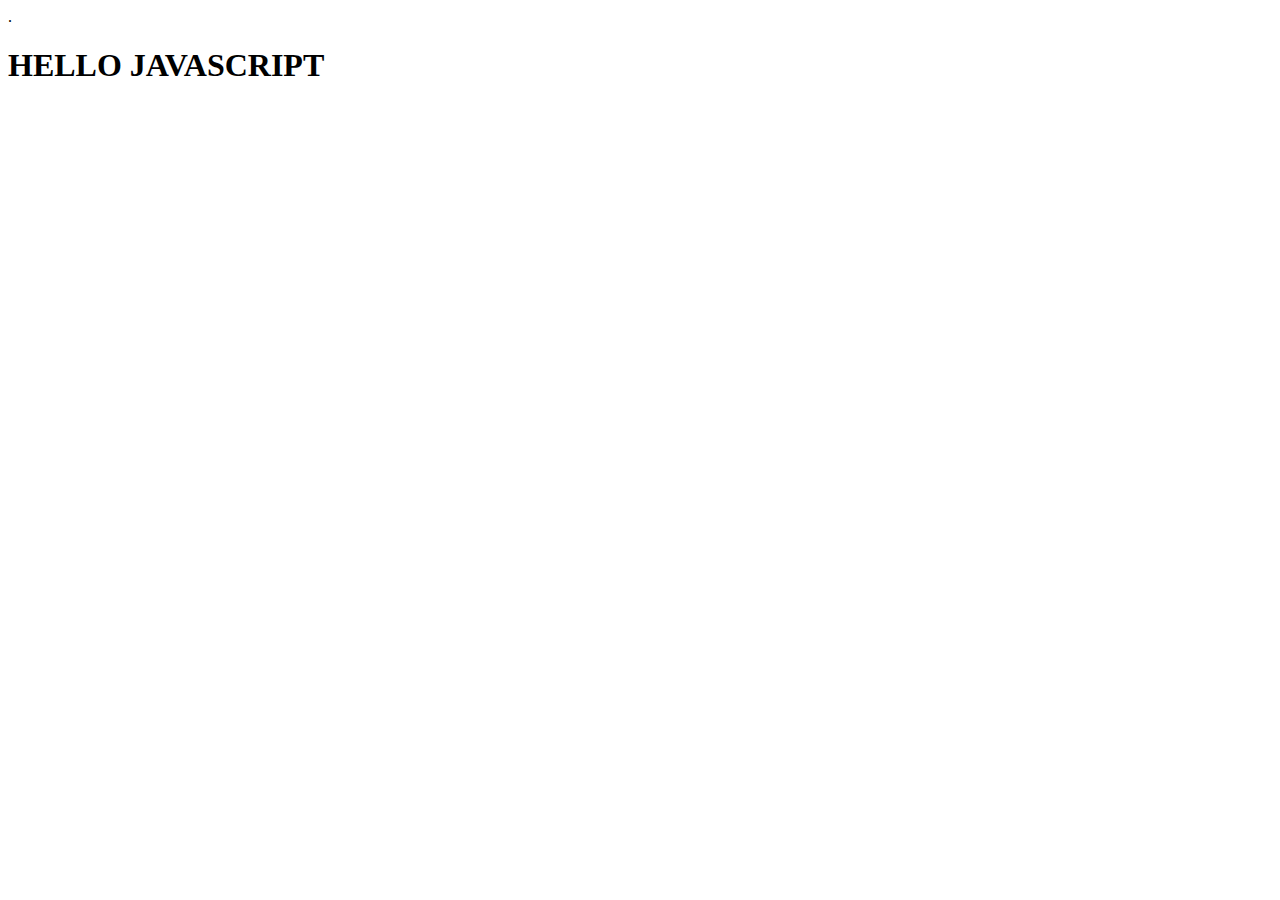
<file: index.html>
<!DOCTYPE html>
<html lang="en">

<head>
    <meta charset="UTF-8">
    <meta http-equiv="X-UA-Compatible" content="IE=edge">
    <meta name="viewport" content="width=device-width, initial-scale=1.0">
    <title>Document</title>
</head>

.

<body>
    <h1>HELLO JAVASCRIPT </h1>
    <!-- <script src="demo.js"> </script> -->
    <!-- <script src="01.js"></script> -->
    <!-- <script src="02.js"></script> -->
    <!-- <script src="03.js"></script> -->
    <!-- <script src="04.js"></script> -->
    <!-- <script src="05.js"></script> -->
    <!-- <script src="06.js"></script> -->
    <!-- <script src="07.js"></script> -->
    <!-- <script src="08.js"></script> -->
    <!-- <script src="09.js"></script> -->
    <!-- <script src="10.js"></script> -->
    <!-- <script src="11.js"></script> -->
    <!-- <script src="12.js"></script> -->
    <!-- <script src="13.js"></script> -->
    <!-- <script src="14.js"></script> -->
    <!-- <script src="15.js"></script> -->
    <!-- <script src="16.js"></script> -->
    <!-- <script src="17.js"></script> -->
    <!-- <script src="18.js"></script> -->
    <!-- <script src="19.js"></script> -->
    <!-- <script src="20.js"></script> -->
    <!-- <script src="21.js"></script> -->
    <!-- <script src="22.js"></script> -->
    <!-- <script src="23.js"></script> -->
    <!-- <script src="24.js"></script> -->
    <!-- <script src="25.js"></script> -->
    <!-- <script src="26.js"></script> -->
    <!-- <script src="27.js"></script> -->
    <!-- <script src="28.js"></script> -->
    <!-- <script src="29.js"></script> -->
    <!-- <script src="30.js"></script> -->
    <!-- <script src="31.js"></script> -->
    <!-- <script src="32.js"></script> -->
    <!-- <script src="33.js"></script> -->
    <!-- <script src="34.js"></script> -->
    <!-- <script src="35.js"></script> -->
    <!-- <script src="36.js"></script> -->
    <!-- <script src="37.js"></script> -->
    <!-- <script src="38.js"></script> -->
    <!-- <script src="39.js"></script> -->
    <!-- <script src="40.js"></script> -->
    <!-- <script src="41.js"></script> -->
    <!-- <script src="42.js"></script> -->
    <!-- <script src="43.js"></script> -->
    <!-- <script src="44.js"></script> -->
    <!-- <script src="45.js"></script> -->
    <!-- <script src="46.js"></script> -->
    <!-- <script src="47.js"></script> -->
    <!-- <script src="48.js"></script> -->
    <!-- <script src="49.js"></script> -->
    <!-- <script src="50.js"></script> -->
    <!-- <script src="51.js"></script> -->
    <!-- <script src="52.js"></script> -->
    <!-- <script src="53.js"></script> -->
    <!-- <script src="54.js"></script> -->
    <!-- <script src="55.js"></script> -->
    <!-- <script src="55.js"></script> -->
    <!-- <script src="56.js"></script> -->
    <!-- <script src="57.js"></script> -->
    <!-- <script src="58.js"></script> -->
    <!-- <script src="59.js"></script> -->
    <!-- <script src="60.js"></script> -->
    <!-- <script src="61.js"></script> -->
    <!-- <script src="62.js"></script> -->
    <!-- <script src="63.js"></script> -->
    <!-- <script src="64.js"></script> -->
    <!-- <script src="65.js"></script> -->
    <!-- <script src="66.js"></script> -->
    <!-- <script src="67.js"></script> -->
    <!-- <script src="68.js"></script> -->
    <!-- <script src="69.js"></script> -->
    <!-- <script src="70.js"></script> -->
    <!-- <script src="71.js"></script> -->
    <!-- <script src="72.js"></script> -->
    <!-- <script src="73.js"></script> -->
    <!-- <script src="74.js"></script> -->
    <!-- <script src="75.js"></script> -->
    <!-- <script src="76.js"></script> -->
    <!-- <script src="77.js"></script> -->
    <!-- <script src="78.js"></script> -->
    <!-- <script src="79.js"></script> -->
    <!-- <script src="80.js"></script> -->
    <!-- <script src="81.js"></script> -->
    <!-- <script src="82.js"></script> -->
    <!-- <script src="83.js"></script> -->
    <!-- <script src="84.js"></script> -->
    <!-- <script src="85.js"></script> -->
    <!-- <script src="86.js"></script> -->
    <!-- <script src="87.js"></script> -->
    <!-- <script src="88.js"></script> -->
    <!-- <script src="89.js"></script> -->
    <!-- <script src="90.js"></script> -->
    <!-- <script src="91.js"></script> -->
    <!-- <script src="92.js"></script> -->
    <!-- <script src="93.js"></script> -->
    <!-- <script src="94.js"></script> -->
    <!-- <script src="95.js"></script> -->
    <!-- <script src="96.js"></script> -->
    <!-- <script src="97.js"></script> -->
    <!-- <script src="98.js"></script> -->
    <!-- <script src="99.js"></script> -->
    <!-- <script src="100.js"></script> -->
    <script src="101.js"></script>
    <!-- <script src="102.js"></script> -->
    <!-- <script src="103.js"></script> -->
    <!-- <script src="104.js"></script>/ -->
    <!-- <script src="105.js"></script> -->
    <!-- <script src="106.js"></script> -->
    <!-- <script src="107.js"></script> -->
    <!-- <script src="108.js"></script> -->
    <!-- <script src="109.js"></script> -->
</body>

</html>
</file>
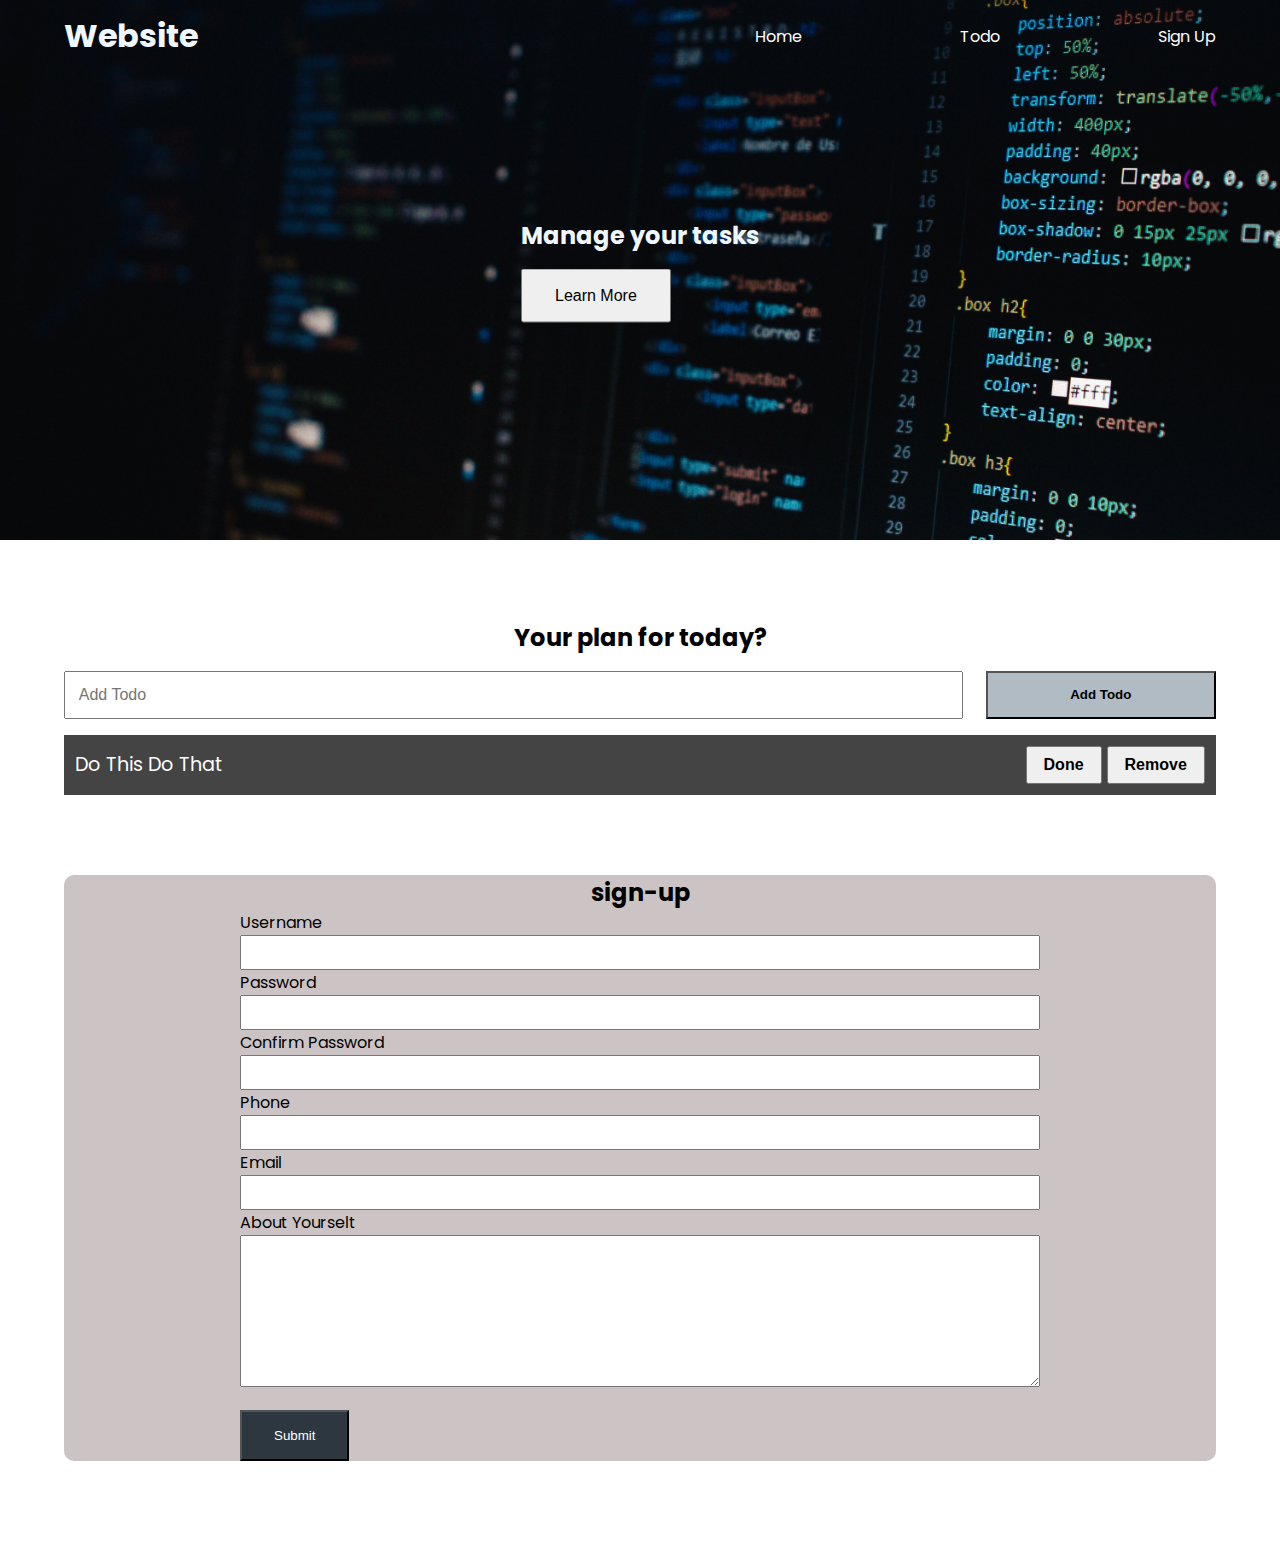
<file: Dom-Tutorial/index.html>
<!DOCTYPE html>
<html lang="en">

<head>
    <meta charset="UTF-8">
    <meta name="viewport" content="w idth=device-width, initial-scale=1.0">
    <link rel="stylesheet" href="style.css">
    <!-- <script src="102.js" defer></script> -->
    <!-- <script src="103.js" defer></script> -->
    <!-- <script src="104.js" defer></script> -->
    <!-- <script src="105.js" defer></script> -->
    <!-- <script src="106.js" defer></script> -->
    <!-- <script src="107.js" defer></script> -->
    <!-- <script src="108.js" defer></script> -->
    <!-- <script src="109.js" defer></script> -->
    <!-- <script src="110.js" defer></script> -->
    <!-- <script src="112.js" defer></script> -->
    <!-- <script src="113.js" defer></script> -->
    <!-- <script src="114.js" defer></script>/ -->
    <!-- <script src="115.js" defer></script> -->
    <!-- <script src="116.js" defer></script> -->
    <!-- <script src="117.js" defer></script> -->
    <!-- <script src="118.js" defer></script> -->
    <!-- <script src="119.js" defer></script> -->
    <!-- <script src="120.js" defer></script> -->
    <!-- <script src="121.js" defer></script> -->

    <!-- 122.js to 126.js in other file work -->

    <!-- <script src="127.js" defer></script> -->

    <!-- 128.js  in other file work -->


    <script src="129.js" defer></script>
    <!-- <script src="124.js" defer></script> -->
    <!-- <script src="125.js" defer></script> -->
    <!-- <script src="126.js" defer></script> -->
    <!-- <script src="127.js" defer></script> -->
    <!-- <script src="128.js" defer></script> -->
    <!-- <script src="129.js" defer></script> -->
    <!-- <script src="130.js" defer></script> -->

    <!-- <script src="116.js" defer></script> -->
    <title>My Website</title>
</head>

<body>
    <header class="header">
        <nav class="nav container">
            <h1 class="logo">Website</h1>
            <ul class="nav-items">
                <li class="nav-item"><a href="#home">Home</a></li>
                <li class="nav-item"><a href="">Todo</a></li>
                <li class="nav-item"><a href="">Sign Up</a></li>
            </ul>
        </nav>
        <div class="headline">
            <h2 id="main-heading">Manage your tasks <span style="display: none;">Hello</span></h2>
            <button class="btn btn-headline">Learn More</button>
        </div>
    </header>

    <section class="section-todo container">
        <h2>Your plan for today?</h2>
        <!-- todo Form -->
        <form class="form-todo">
            <input type="text" name="" id="" placeholder="Add Todo">
            <input type="submit" value="Add Todo" class="btn">
        </form>

        <ul class="todo-list">
            <li>
                <span class="text"> Do this do that</span>
                <div class="todo-buttons">
                    <button class="todo-btn done">Done</button>
                    <button class="todo-btn remove">Remove</button>
                </div>
            </li>
        </ul>
    </section>

    <section class="section-signup container">
        <h2>sign-up</h2>
        <form class="signup-form">
            <div class="from=group">
                <label for="username">Username</label>
                <input type="text" name="username" id="username">
            </div>
            <div class="from=group">
                <label for="password">Password</label>
                <input type="password" name="password" id="password">
            </div>
            <div class="from=group">
                <label for="confirmPassword">Confirm Password</label>
                <input type="password" name="confirmPassword" id="confirmPassword">
            </div>
            <div class="from=group">
                <label for="phone">Phone</label>
                <input type="text" name="phone" id="phone">
            </div>
            <div class="from=group">
                <label for="email">Email</label>
                <input type="email" name="email" id="email">
            </div>
            <div class="from=group">
                <label for="about">About Yourselt</label>
                <textarea name="about" id="about" cols="30" rows=" 10"></textarea>
            </div>
            <button type="submit" class="btn signup-btn">Submit</button>
        </form>
    </section>
</body>

</html>
</file>
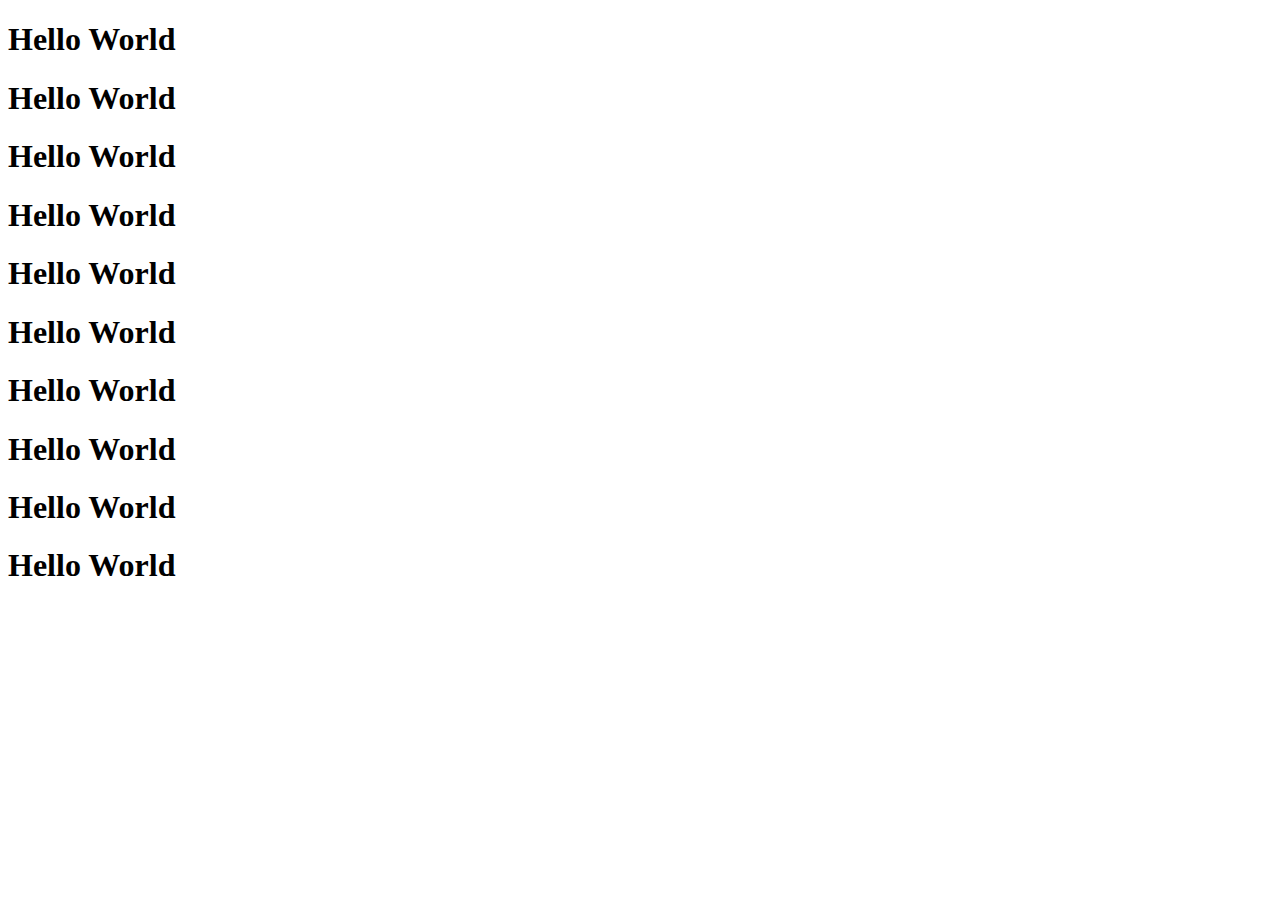
<file: Async-JS/callback-demo.html>
<!DOCTYPE html>
<html lang="en">
<head>
    <meta charset="UTF-8">
    <meta name="viewport" content="width=device-width, initial-scale=1.0">
    <script src="./133.js" defer></script>
    <title>Document</title>
</head>
<body>
    <h1 class="heading1">Hello World</h1>
    <h1 class="heading2">Hello World</h1>
    <h1 class="heading3">Hello World</h1>
    <h1 class="heading4">Hello World</h1>
    <h1 class="heading5">Hello World</h1>
    <h1 class="heading6">Hello World</h1>
    <h1 class="heading7">Hello World</h1>
    <h1 class="heading8">Hello World</h1>
    <h1 class="heading9">Hello World</h1>
    <h1 class="heading10">Hello World</h1>
</body>
</html>
</file>
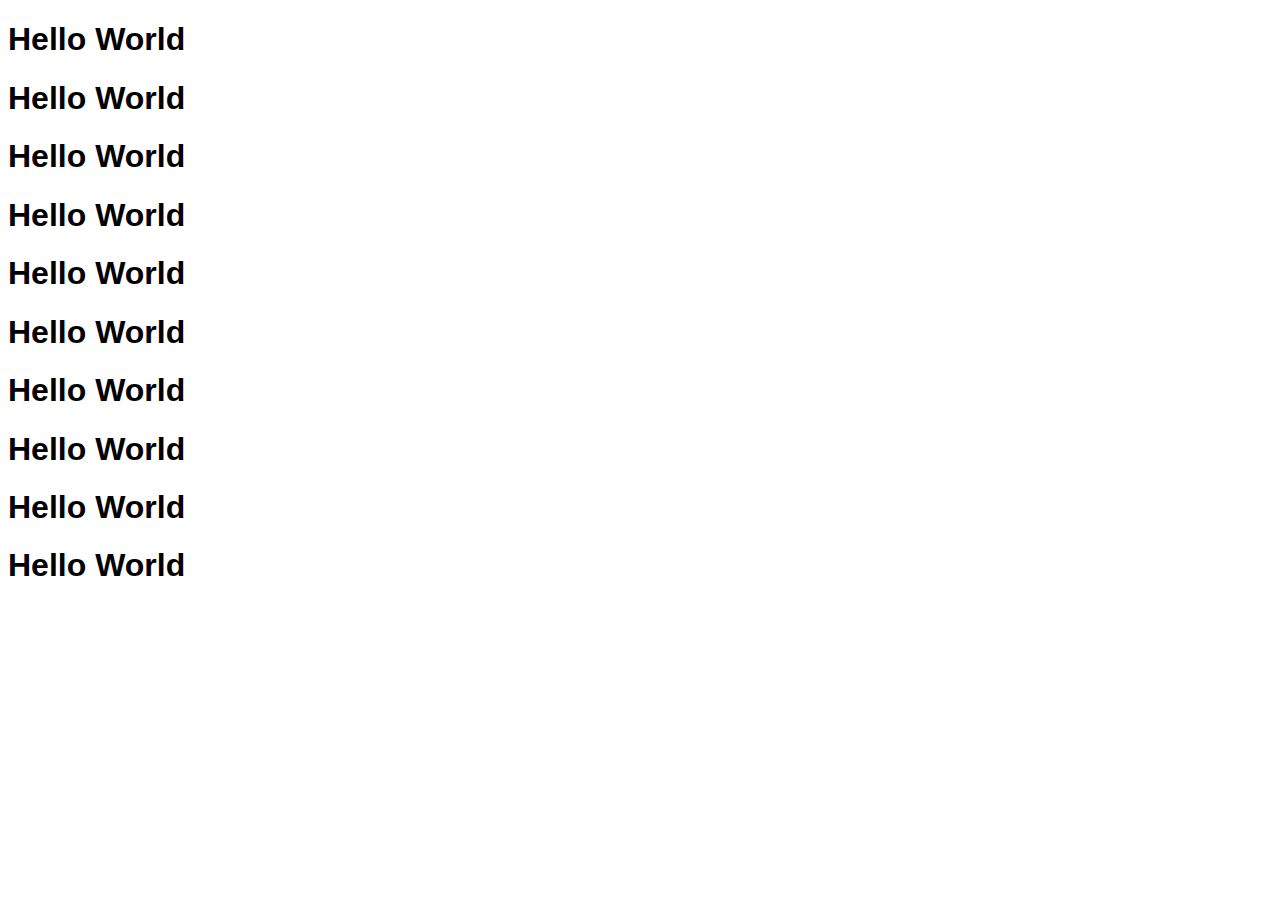
<file: Async-JS/refector-with-promise.html>
<!DOCTYPE html>
<html lang="en">
<head>
    <meta charset="UTF-8">
    <meta name="viewport" content="width=device-width, initial-scale=1.0">
    <script src="./138.js" defer></script>
    <style>
        body{font-family: Arial, Helvetica, sans-serif;}
    </style>
    <title>Document</title>
</head>
<body>
    <h1 class="heading1">Hello World</h1>
    <h1 class="heading2">Hello World</h1>
    <h1 class="heading3">Hello World</h1>
    <h1 class="heading4">Hello World</h1>
    <h1 class="heading5">Hello World</h1>
    <h1 class="heading6">Hello World</h1>
    <h1 class="heading7">Hello World</h1>
    <h1 class="heading8">Hello World</h1>
    <h1 class="heading9">Hello World</h1>
    <h1 class="heading10">Hello World</h1>
</body>
</html>
</file>
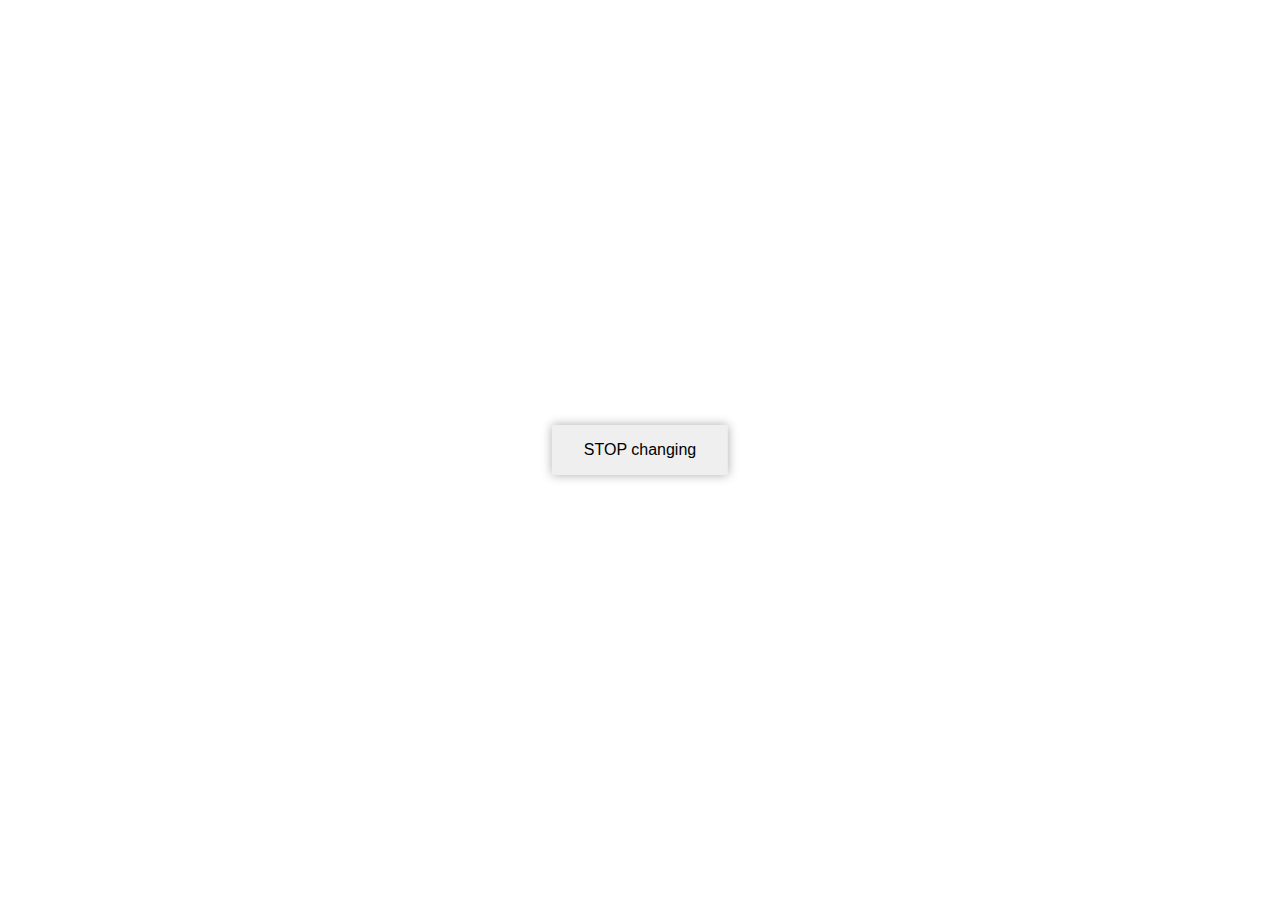
<file: Async-JS/setinterval.html>
<!DOCTYPE html>
<html lang="en">
<head>
    <meta charset="UTF-8">
    <meta name="viewport" content="width=device-width, initial-scale=1.0">
    <link rel="stylesheet" href="setinterval.css">
    <script src="./131.js" defer></script>
    <title>Set Interval Example</title>
</head>
<body>
    <button>STOP changing</button>
</body>
</html>
</file>
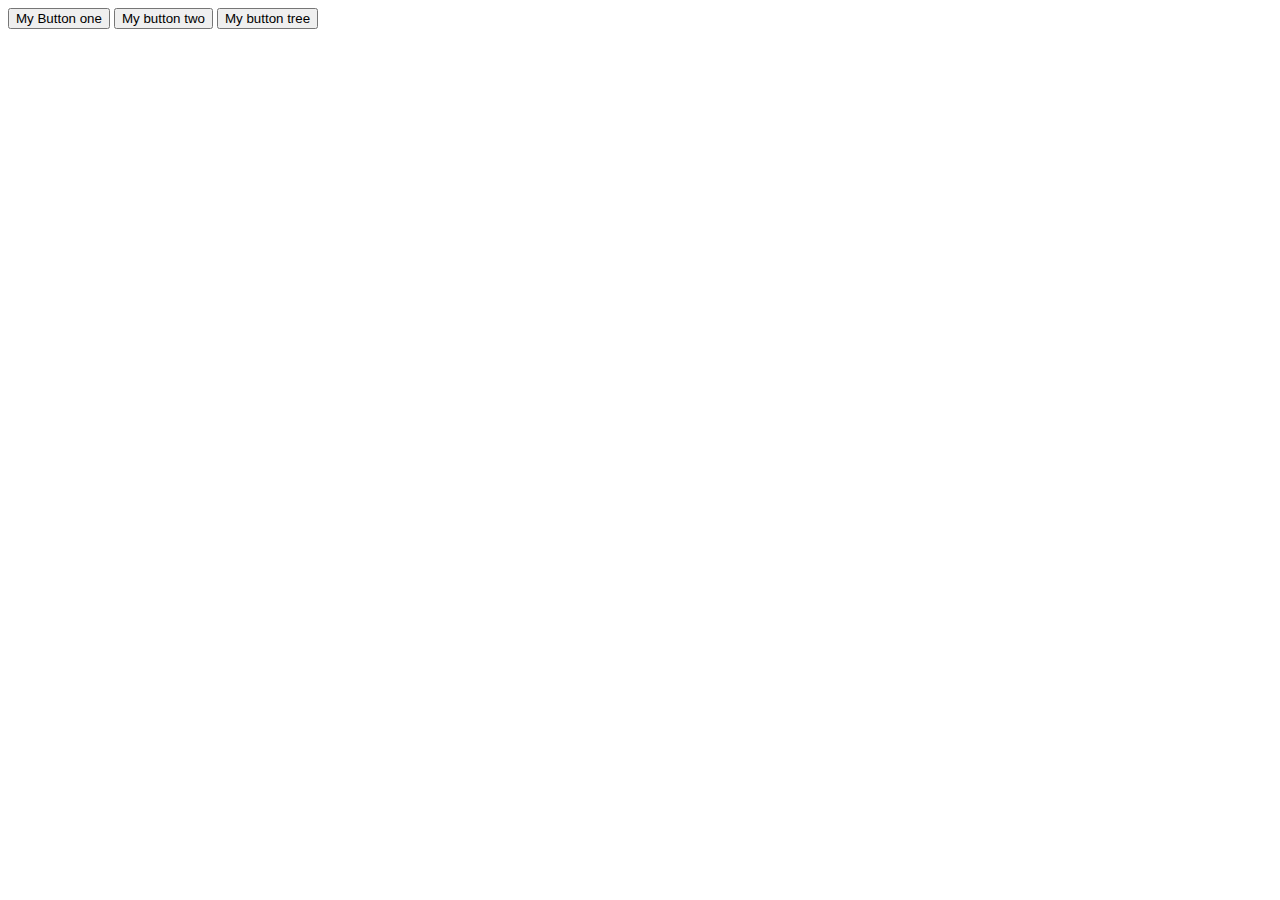
<file: Dom-Tutorial/clickEvent.html>
<!DOCTYPE html>
<html lang="en">

<head>
    <meta charset="UTF-8">
    <meta name="viewport" content="width=device-width, initial-scale=1.0">
    <!-- <script src="122.js" defer></script> -->
    <!-- <script src="123.js" defer></script> -->
    <!-- <script src="124.js" defer></script> -->
    <script src="125.js" defer></script>

    <title>Document</title>

</head>

<body>
    <div class="my-buttons">
        <button id = one>My Button one</button>
        <button id = two>My button two</button>
        <button id = three>My button tree</button>
    </div>
</body>

</html>
</file>
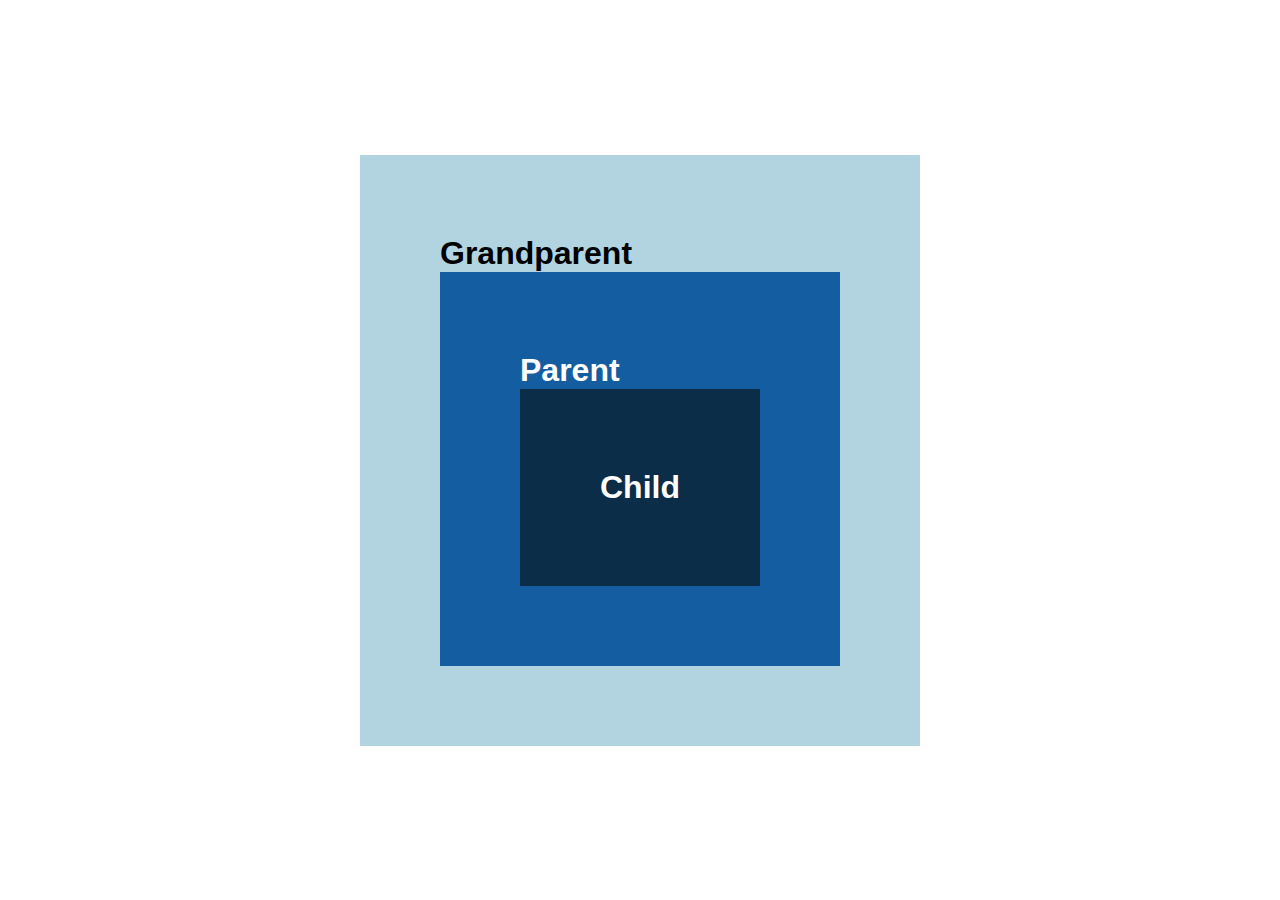
<file: Dom-Tutorial/event-bubbling-capturing.html>
<!DOCTYPE html>
<html lang="en">

<head>
    <meta charset="UTF-8">
    <meta name="viewport" content="width=device-width, initial-scale=1.0">
    <link rel="stylesheet" href="eve-bcd.css">
    <script src="128.js" defer></script>
    <title>Event Bubbling capturing</title>
</head>

<body>
    <main>
        <div class="grandparent box">
            Grandparent
            <div class="parent box">
                Parent
                <div class="child box">Child</div>
            </div>
        </div>
    </main>

</body>

</html>
</file>
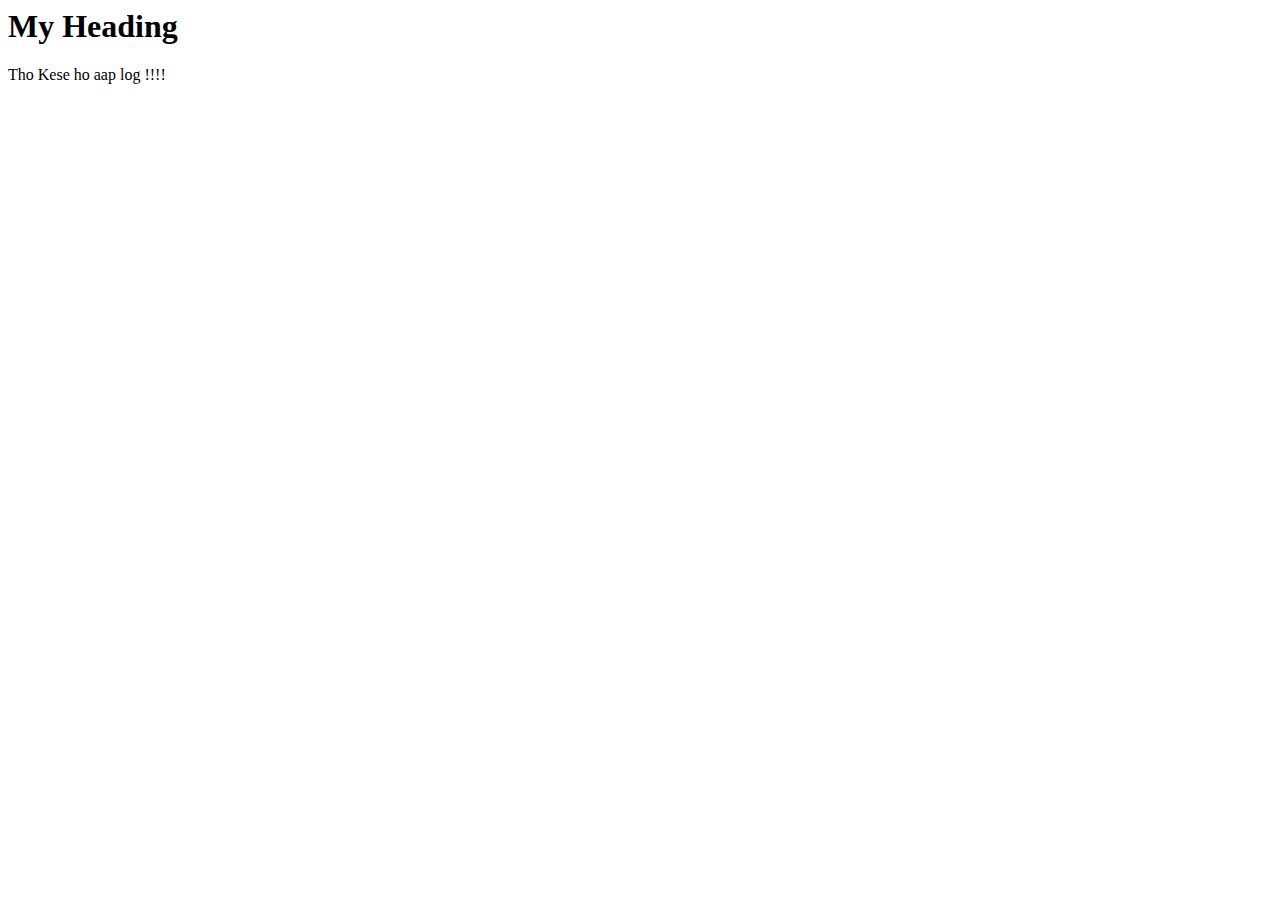
<file: Dom-Tutorial/index2.html>
<html>
<head>
    <title>Dom Traversing</title>
    <script src="111.js" defer></script>
</head>
<body>
    <div class="container">
        <h1>My Heading </h1>
        <p>Tho Kese ho aap log !!!!</p>
    </div> 
</body>
</html>
</file>
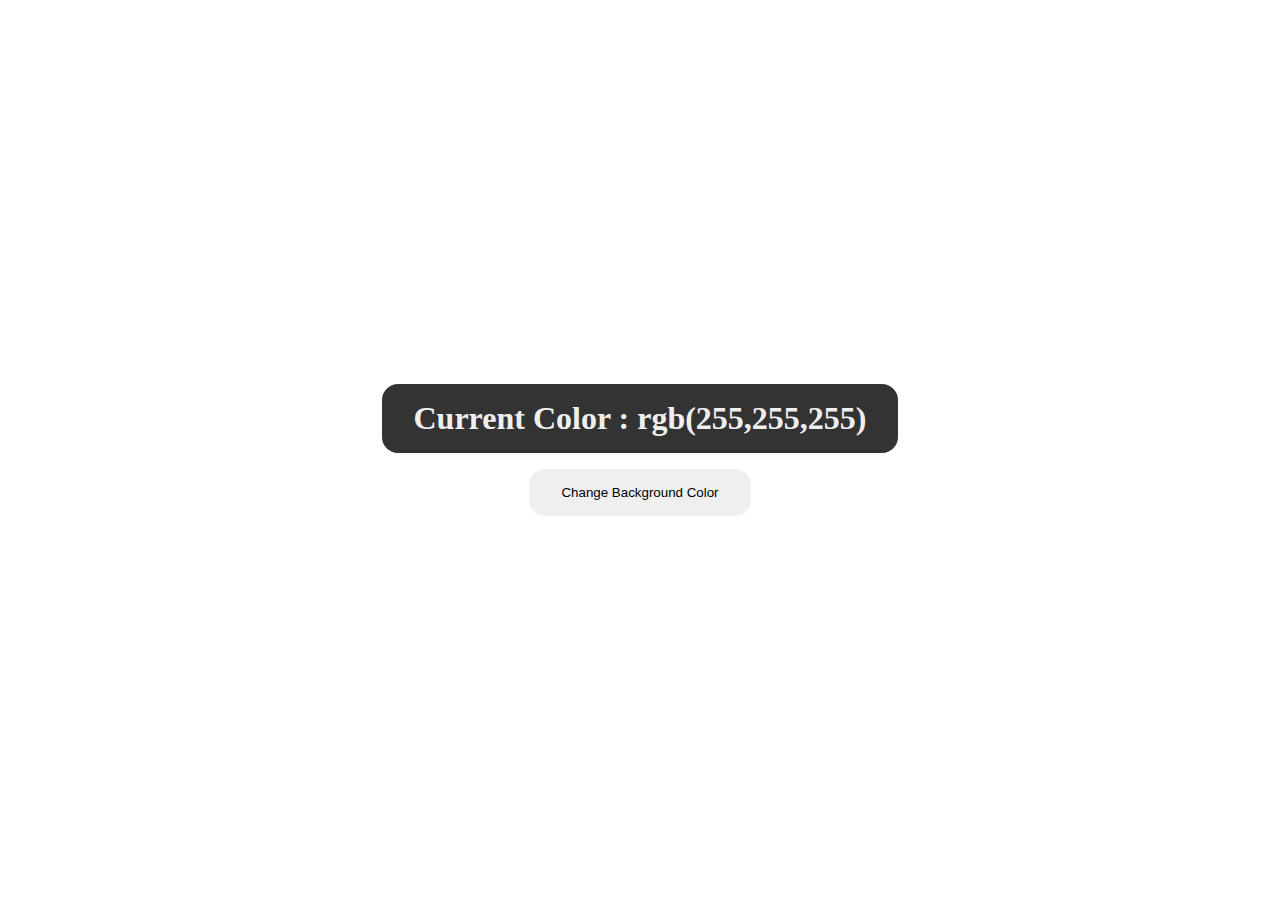
<file: Dom-Tutorial/little-demo.html>
<!DOCTYPE html>
<html lang="en">

<head>
    <meta charset="UTF-8">
    <meta name="viewport" content="width=device-width, initial-scale=1.0">
    <link rel="stylesheet" href="little-demo.css">
    <script src="126.js" defer></script>
    <title>Little Demo</title>
</head>

<body>
    <main>
        <div class="container">
            <h1>Current Color : <span class="current-color"> rgb(255,255,255)</span></h1>
            <button>Change Background Color</button>
        </div>
    </main>
</body>

</html>
</file>
<file: Dom-Tutorial/style.css>
@import url("https://fonts.googleapis.com/css2?family=Poppins:wght@200;300;400;500;600;700&display=swap");

* {
    box-sizing: border-box;
    padding: 0;
    margin: 0;
}

body {
    font-family: "Poppins", sans-serif;
}

a {
    text-decoration: none;
    color: white;
}

.header {
    position: relative;
    min-height: 60vh;
    background: url(bg.jpg);
    background-position: center;
    background-repeat: no-repeat;
    background-size: cover;
    color: aliceblue;
}

.container {
    max-width: 1200px;
    margin: auto;
    width: 90%;
}

.nav {
    min-height: 8vh;
    display: flex;
    justify-content: space-between;
    align-items: center;
}

.nav-items {
    width: 40%;
    display: flex;
    list-style-type: none;
    justify-content: space-between;
}

.headline{
    position: absolute;
    top: 50%;
    left: 50%;
    transform: translate(-50%, -50%);
}
.btn{
    display: inline-block;
    outline: none;
    bottom: none;
    cursor: pointer;
}

.btn-headline{
    padding: 1rem 2rem;
    font-size: 1rem;
    margin-top: 1rem;
}
.section-todo{
    margin-top: 5rem;
    text-align: center;
}
.bg-dark {
    background: #000;
    color: #eee;
}
.form-todo{
    min-width: 5vh;
    display: flex;
    justify-content: space-between;
    margin-top: 1rem;
}
.form-todo input{
    min-height: 100%;
}

.form-todo input[type="text"]{
    width: 78%;
    padding: 0.8rem;
    font-size: 1rem;
    font-weight: 400;
}
.form-todo input[type="submit"]{
    width: 20%;
    background-color: rgb(177, 187, 196);
    font-weight: bold;
}
.form-list {
    text-align:  ;
    font-size: 1.2rem;
    list-style-type: none;
}
.todo-list {
    text-align: left;
    font-size: 1.2rem;
    list-style-type: none;
}
.todo-list li{
    padding: 0.7rem;
    background: #444;
    color: rgb(255, 255, 255);
    margin-top: 1rem;
    text-transform: capitalize;
    display: flex;
    justify-content: space-between;
    align-items: center;
}
.todo-btn{
    /* min-height: 100%; */
    padding: 0.5rem 1rem;
    font-size: 1rem;
    font-weight: bold;
    cursor: pointer;
}
.section-signup {
    margin: 5rem auto;
   text-align: center;
   background: rgb(204, 196, 196);
   border-radius: 10px;
}
.signup-form{
    max-width: 800px;
    width: 95%;
    text-align: left;
    margin: auto;
}
.signup-form label{
    display: block;
}
.signup-form input{
    display: block;
    width: 100%;
    padding: 0.5rem;
}

.form-group{
    margin-top: 1rem;
}
.signup-form textarea{
    width: 100%;
}
.signup-btn{
    background: rgb(44, 55, 63);
    color: white;
    padding: 1rem 2rem;
    display: inline-block;
    margin: auto;
    margin-top: 1rem;
}
</file>
<file: Async-JS/setinterval.css>
button{
    position: absolute;
    top: 50%;
    left: 50%;
    transform: translate(-50%, -50%);
    padding: 1rem 2rem;
    border: none;
    outline: none;
    cursor: pointer;
    font-size: 1rem;
    box-shadow: 0px 0px 10px rgba(0 , 0, 0, 0.333);
}

button:hover{
    box-shadow: 0px 0px 10px rgba(104, 51, 51, 0.333);
}
</file>
<file: Dom-Tutorial/eve-bcd.css>
*{
    padding: 0;
    margin: 0;
    box-sizing: border-box;
}

body{
    font-family: Arial, Helvetica, sans-serif;
}

main{
    display: flex;
    justify-content: center;
    align-items: center;
    height: 100vh;
}

.box{
    min-width: 100px;
    min-height: 100px;
    padding: 5rem;
    color: white;   
    font-weight: bold;
    font-size: 2rem;
    cursor: pointer;
}

.grandparent{
    background: #b1d4e0;
    color: black;
}

.parent{
    background: #145da0;
}
.child{
    background: #0c2d48;
}
</file>
<file: Dom-Tutorial/little-demo.css>
*{
box-sizing: border-box;
padding: 0;
margin: 0;
}

main{
    min-height: 100vh;
    display: flex;
    justify-content: center;
    align-items: center;
    text-align: center;
}

h1{
    padding: 1rem 2rem;
    background-color: #333;
    color: #efefef;
    border-radius: 1rem;
} 

button {
padding: 1rem 2rem;
 font-size: 1.4;
 border-radius: 1rem;
 cursor: pointer;
 margin-top: 1rem;
 border: none;
outline: none;
transition: background 0.4;
}
button:hover{
    background: #a09797;
}
</file>
